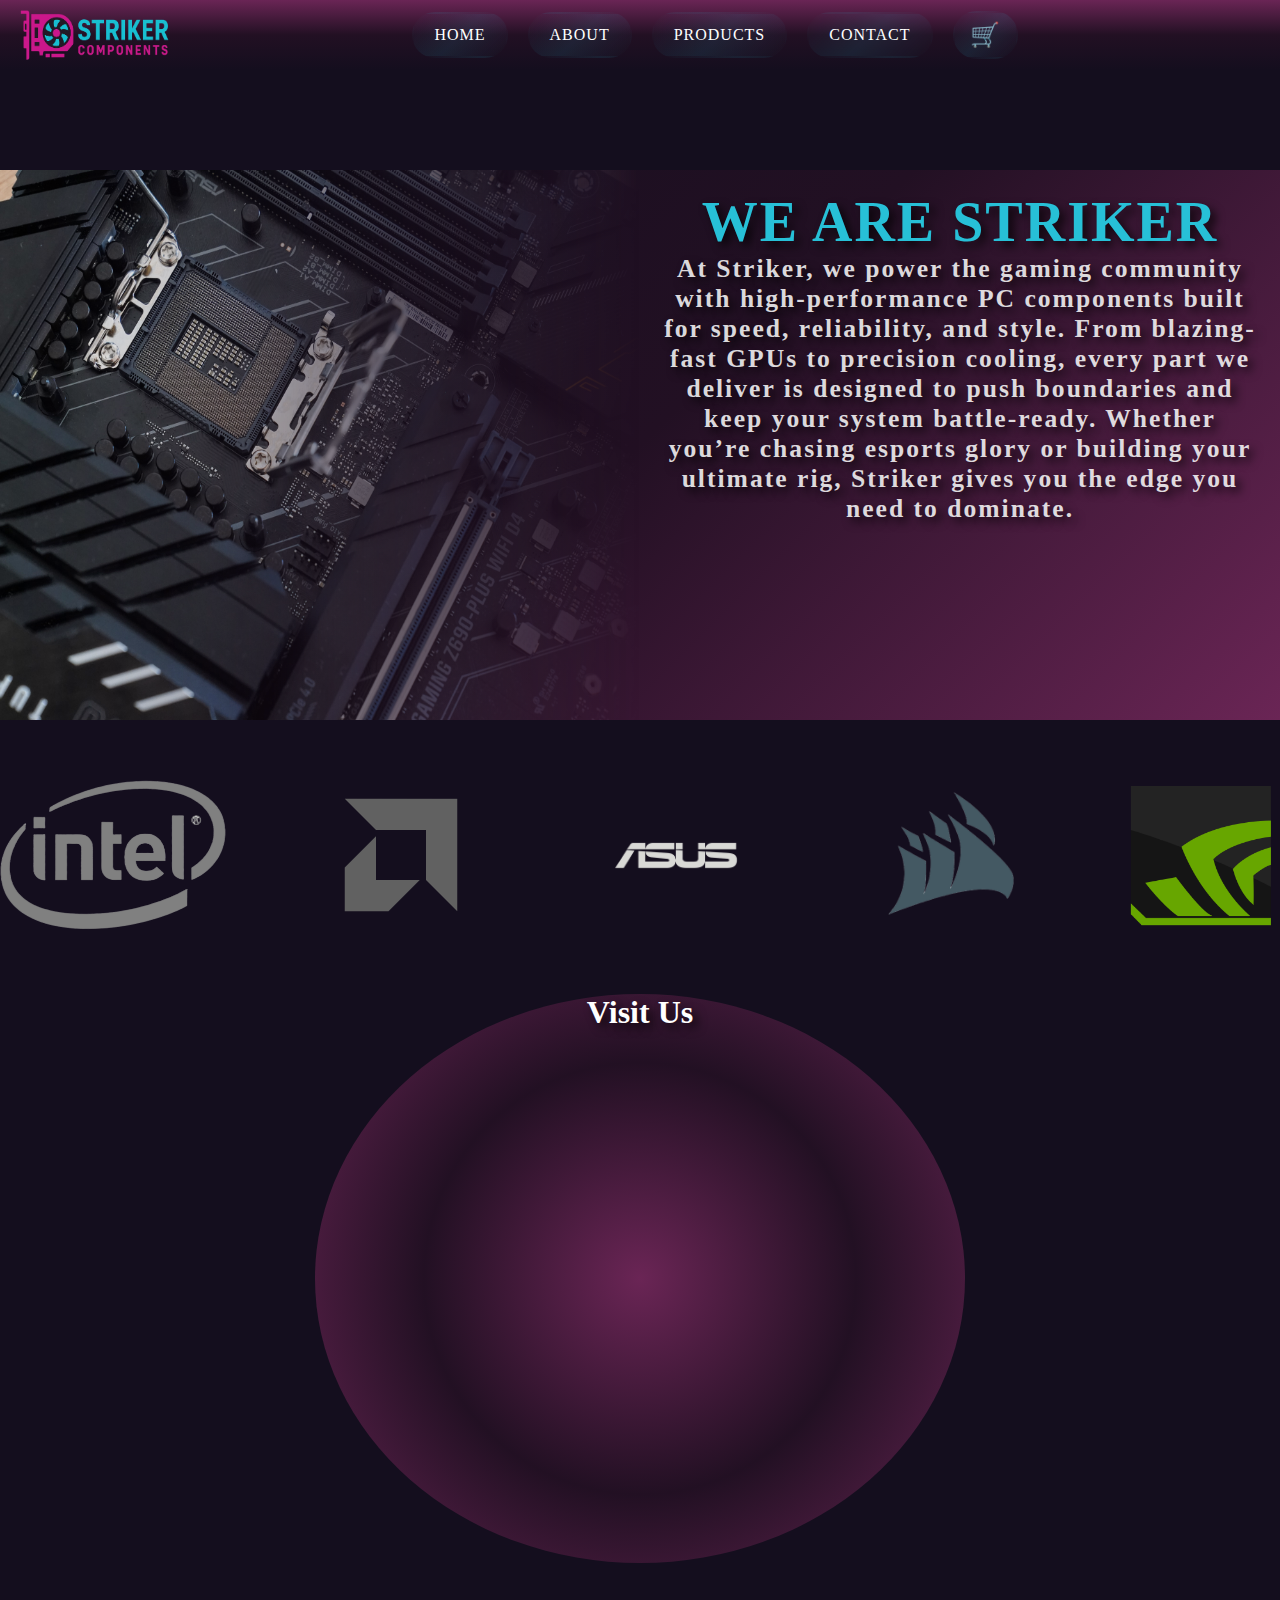
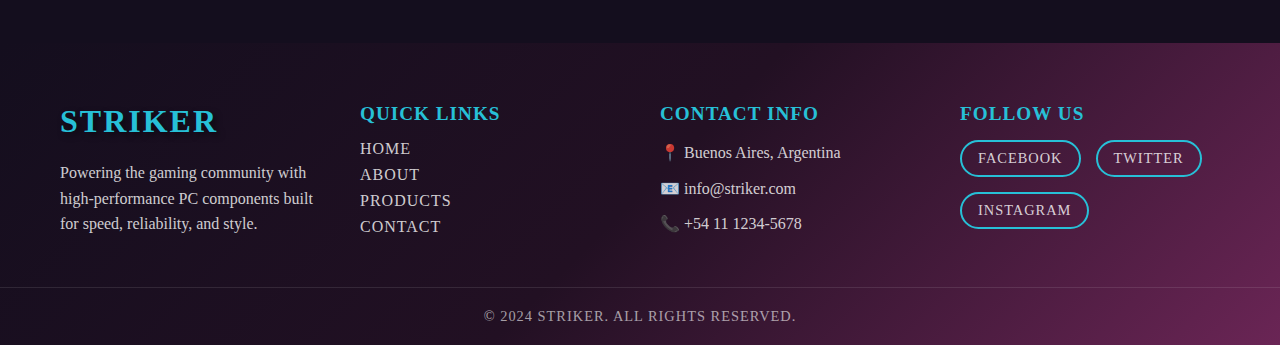
<file: index.html>
<!DOCTYPE html>
<html lang="en">
<head>


    <meta charset="UTF-8">
    <meta name="viewport" content="width=device-width, initial-scale=1.0">
    <title>Home</title>
    <link rel="stylesheet" href="Styles/Home/homestyles.css">
    <link rel="stylesheet" href="Styles/sharedstyle.css">


</head>


<body>
        <nav>
            <img src="src/Images/StrikerLogo.png" alt="logo" class="logo" onclick="window.location.href='index.html'">
            <button class="hamburger" id="hamburger">
                <span></span>
                <span></span>
                <span></span>
            </button>
            <ul class="nav-links" id="nav-links">
                <li class="nav-link"><a href="index.html">Home</a></li>
                <li class="nav-link"><a href="about.html">About</a></li>
                <li class="nav-link"><a href="products.html">Products</a></li>
                <li class="nav-link"><a href="contact.html">Contact</a></li>
                <li class="nav-link cart-link">
                    <a href="cartcheckout.html" id="cart-icon">
                        🛒
                        <span class="cart-badge" id="cart-badge"></span>
                    </a>
                </li>
            </ul>
        </nav>
    

        <div class="home-container">
            <div class="home-container-image-wrapper">
                <img src="src/Images/Components.jpg" id="home-container-image" alt="logo" class="home-container-image">
            </div>
            <div class="home-container-text">
                <h1>We are Striker</h1>
                <p>At Striker, we power the gaming community with high-performance PC components built for speed, reliability, and style. From blazing-fast GPUs to precision cooling, every part we deliver is designed to push boundaries and keep your system battle-ready. Whether you’re chasing esports glory or building your ultimate rig, Striker gives you the edge you need to dominate.</p>
            </div>
            
        </div>


        <div class="brands">
            <div class="brands-scroller">
              <!-- set A -->
              <img src="src/Images/Brands/Intel.png" alt="Intel" class="brand">
              <img src="src/Images/Brands/AMD.png" alt="AMD" class="brand">
              <img src="src/Images/Brands/Asus.png" alt="Asus" class="brand">
              <img src="src/Images/Brands/Corsair.png" alt="Corsair" class="brand">
              <img src="src/Images/Brands/NVIDIA.png" alt="NVIDIA" class="brand">
              <!-- set B (exact duplicate, order and spacing must match) -->
              <img src="src/Images/Brands/Intel.png" alt="Intel" class="brand" aria-hidden="true">
              <img src="src/Images/Brands/AMD.png" alt="AMD" class="brand" aria-hidden="true">
              <img src="src/Images/Brands/Asus.png" alt="Asus" class="brand" aria-hidden="true">
              <img src="src/Images/Brands/Corsair.png" alt="Corsair" class="brand" aria-hidden="true">
              <img src="src/Images/Brands/NVIDIA.png" alt="NVIDIA" class="brand" aria-hidden="true">
            </div>
          </div>

        <div class="findus-container">
            <div class="findus-container-content">

                <h2>Visit Us</h2>
                <iframe src="https://www.google.com/maps/embed?pb=!1m18!1m12!1m3!1d52594.136146203215!2d-58.5953008513672!3d-34.5248453!2m3!1f0!2f0!3f0!3m2!1i1024!2i768!4f13.1!3m3!1m2!1s0x95bcb1b387a74b69%3A0xc1afb3ab3cfbeacd!2sSTRYKER%20Argentina!5e0!3m2!1sen!2sar!4v1759538487637!5m2!1sen!2sar" width="600" height="450" style="border:0;" allowfullscreen="" loading="lazy" referrerpolicy="no-referrer-when-downgrade"></iframe>
            </div>
        </div>

        <script src="JS/Home/home.js"></script>
        <script src="JS/Navbar.js"></script>
        <script type="module">
            import { initCart } from './JS/cart.js';
            initCart();
        </script>

        <footer>
            <div class="footer-content">
                <div class="footer-section">
                    <h3>Striker</h3>
                    <p>Powering the gaming community with high-performance PC components built for speed, reliability, and style.</p>
                </div>
                <div class="footer-section">
                    <h4>Quick Links</h4>
                    <ul>
                        <li><a href="index.html">Home</a></li>
                        <li><a href="about.html">About</a></li>
                        <li><a href="products.html">Products</a></li>
                        <li><a href="contact.html">Contact</a></li>
                    </ul>
                </div>
                <div class="footer-section">
                    <h4>Contact Info</h4>
                    <p>📍 Buenos Aires, Argentina</p>
                    <p>📧 info@striker.com</p>
                    <p>📞 +54 11 1234-5678</p>
                </div>
                <div class="footer-section">
                    <h4>Follow Us</h4>
                    <div class="social-links">
                        <a href="#" class="social-link">Facebook</a>
                        <a href="#" class="social-link">Twitter</a>
                        <a href="#" class="social-link">Instagram</a>
                    </div>
                </div>
            </div>
            <div class="footer-bottom">
                <p>&copy; 2024 Striker. All rights reserved.</p>
            </div>
        </footer>
</body>
</html>
</file>
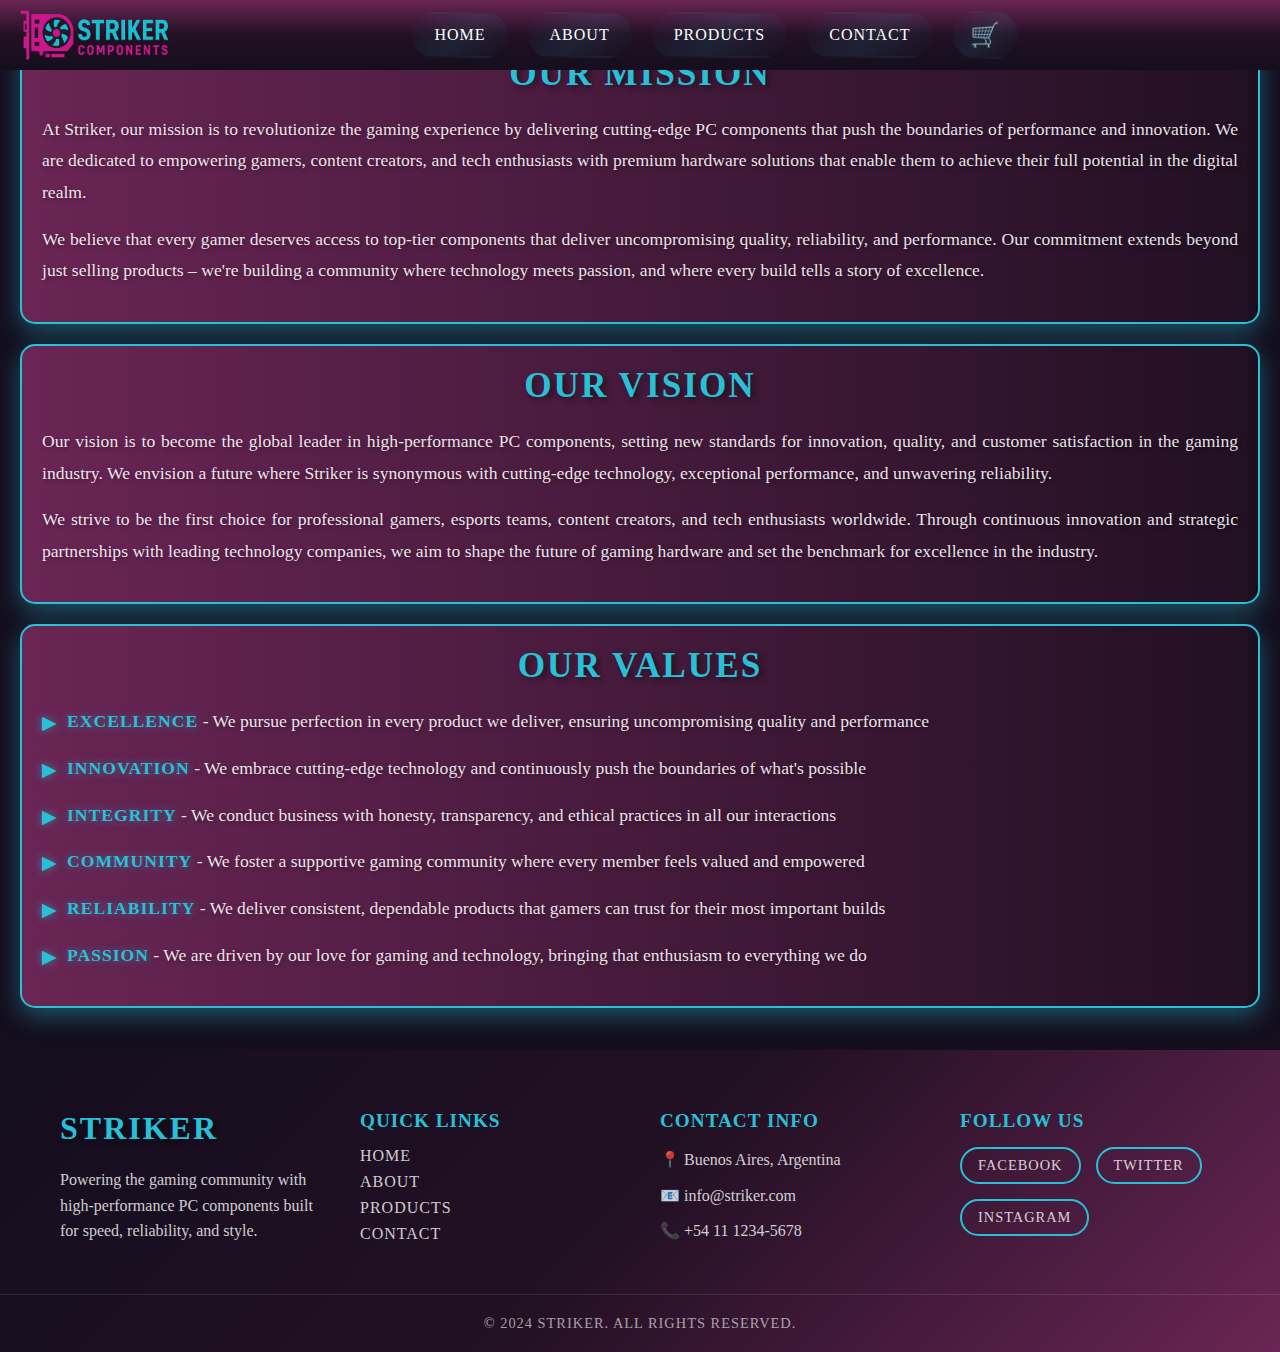
<file: about.html>
<!DOCTYPE html>
<html lang="en">
<head>


    <meta charset="UTF-8">
    <meta name="viewport" content="width=device-width, initial-scale=1.0">
    <title>About</title>
    <link rel="stylesheet" href="Styles/sharedstyle.css">   
    <link rel="stylesheet" href="Styles/About/aboutstyle.css">


</head>


<body>

        <nav>
            <img src="src/Images/StrikerLogo.png" alt="logo" class="logo" onclick="window.location.href='index.html'">
            <button class="hamburger" id="hamburger">
                <span></span>
                <span></span>
                <span></span>
            </button>
            <ul class="nav-links" id="nav-links">
                <li class="nav-link"><a href="index.html">Home</a></li>
                <li class="nav-link"><a href="about.html">About</a></li>
                <li class="nav-link"><a href="products.html">Products</a></li>
                <li class="nav-link"><a href="contact.html">Contact</a></li>
                <li class="nav-link cart-link">
                    <a href="cartcheckout.html" id="cart-icon">
                        🛒
                        <span class="cart-badge" id="cart-badge"></span>
                    </a>
                </li>
            </ul>
        </nav>
    


    <div class="about-container">
        <div class="about-container-content">

            <div class="about-container-content-mission">
                <h2>Our Mission</h2>
                <p>At Striker, our mission is to revolutionize the gaming experience by delivering cutting-edge PC components that push the boundaries of performance and innovation. We are dedicated to empowering gamers, content creators, and tech enthusiasts with premium hardware solutions that enable them to achieve their full potential in the digital realm.</p>
                <p>We believe that every gamer deserves access to top-tier components that deliver uncompromising quality, reliability, and performance. Our commitment extends beyond just selling products – we're building a community where technology meets passion, and where every build tells a story of excellence.</p>
            </div>

            <div class="about-container-content-vision">
                <h2>Our Vision</h2>
                <p>Our vision is to become the global leader in high-performance PC components, setting new standards for innovation, quality, and customer satisfaction in the gaming industry. We envision a future where Striker is synonymous with cutting-edge technology, exceptional performance, and unwavering reliability.</p>
                <p>We strive to be the first choice for professional gamers, esports teams, content creators, and tech enthusiasts worldwide. Through continuous innovation and strategic partnerships with leading technology companies, we aim to shape the future of gaming hardware and set the benchmark for excellence in the industry.</p>
            </div>

            <div class="about-container-content-values">
                <h2>Our Values</h2>
                <ul class="values-list">
                    <li><span class="value-highlight">Excellence</span> - We pursue perfection in every product we deliver, ensuring uncompromising quality and performance</li>
                    <li><span class="value-highlight">Innovation</span> - We embrace cutting-edge technology and continuously push the boundaries of what's possible</li>
                    <li><span class="value-highlight">Integrity</span> - We conduct business with honesty, transparency, and ethical practices in all our interactions</li>
                    <li><span class="value-highlight">Community</span> - We foster a supportive gaming community where every member feels valued and empowered</li>
                    <li><span class="value-highlight">Reliability</span> - We deliver consistent, dependable products that gamers can trust for their most important builds</li>
                    <li><span class="value-highlight">Passion</span> - We are driven by our love for gaming and technology, bringing that enthusiasm to everything we do</li>
                </ul>
            </div>
            
        </div>
    </div>











        <footer>
            <div class="footer-content">
                <div class="footer-section">
                    <h3>Striker</h3>
                    <p>Powering the gaming community with high-performance PC components built for speed, reliability, and style.</p>
                </div>
                <div class="footer-section">
                    <h4>Quick Links</h4>
                    <ul>
                        <li><a href="index.html">Home</a></li>
                        <li><a href="about.html">About</a></li>
                        <li><a href="products.html">Products</a></li>
                        <li><a href="contact.html">Contact</a></li>
                    </ul>
                </div>
                <div class="footer-section">
                    <h4>Contact Info</h4>
                    <p>📍 Buenos Aires, Argentina</p>
                    <p>📧 info@striker.com</p>
                    <p>📞 +54 11 1234-5678</p>
                </div>
                <div class="footer-section">
                    <h4>Follow Us</h4>
                    <div class="social-links">
                        <a href="#" class="social-link">Facebook</a>
                        <a href="#" class="social-link">Twitter</a>
                        <a href="#" class="social-link">Instagram</a>
                    </div>
                </div>
            </div>
            <div class="footer-bottom">
                <p>&copy; 2024 Striker. All rights reserved.</p>
            </div>
        </footer>

        <script src="JS/Home/home.js"></script>
        <script src="JS/Navbar.js"></script>
        <script type="module">
            import { initCart } from './JS/cart.js';
            initCart();
        </script>
</body>
</html>
</file>
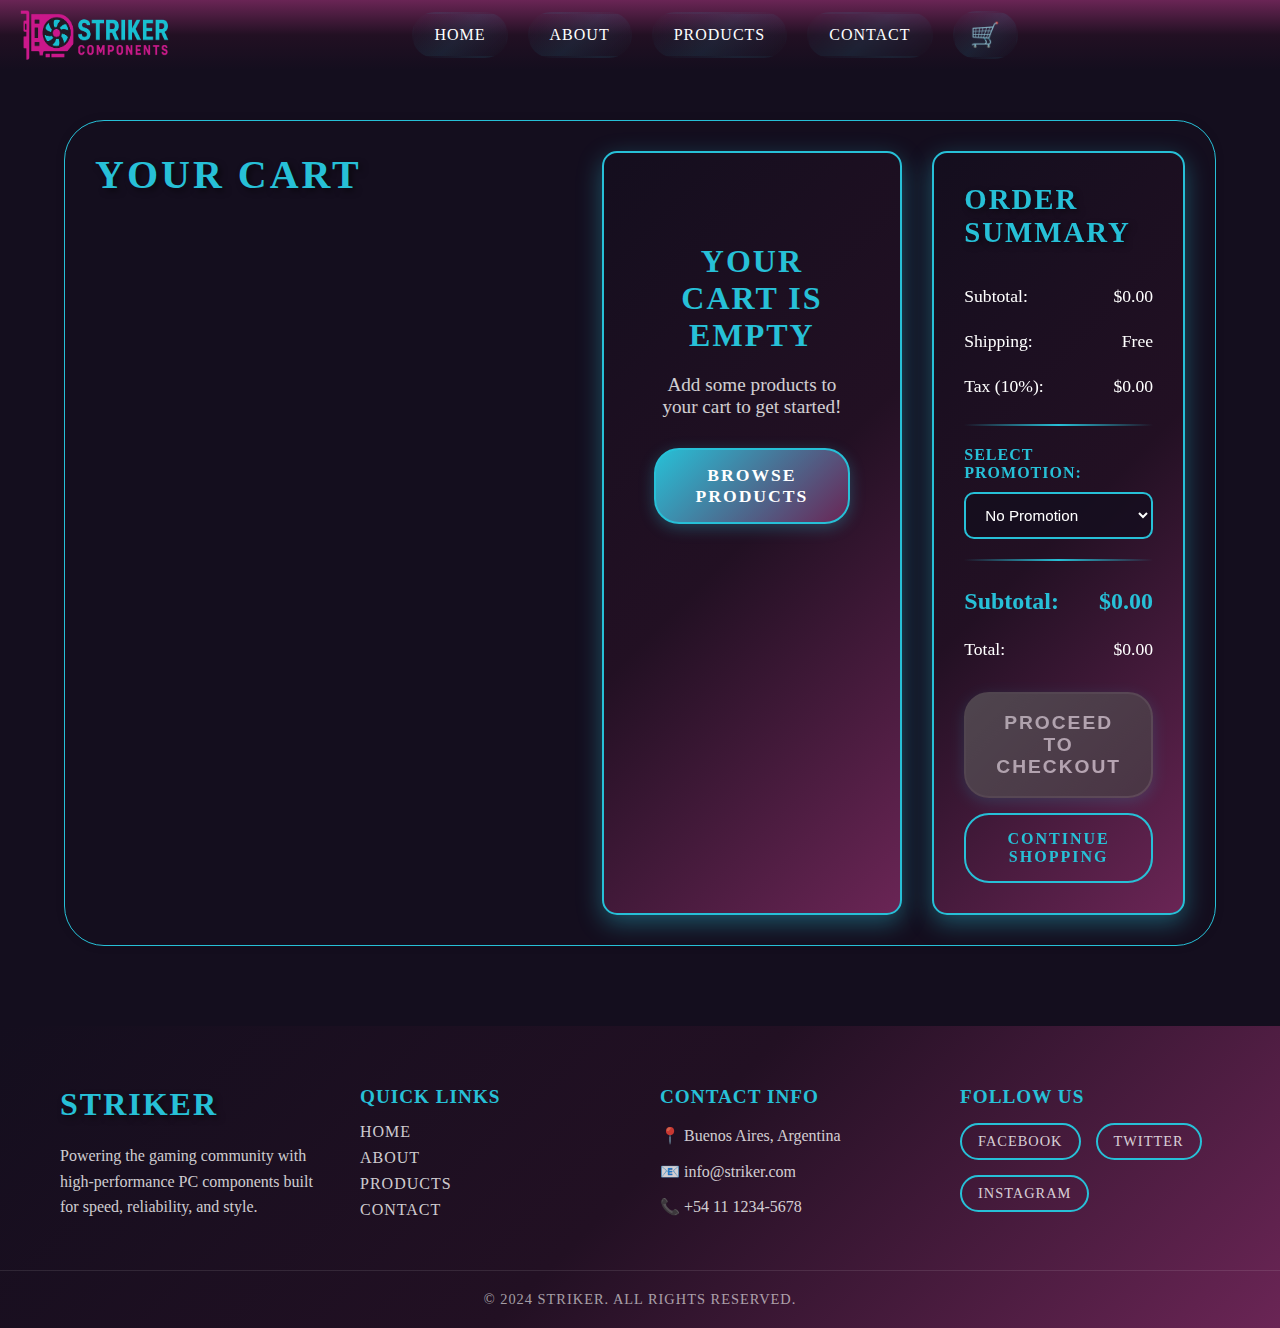
<file: cartcheckout.html>
<!DOCTYPE html>
<html lang="en">
<head>
    <meta charset="UTF-8">
    <meta name="viewport" content="width=device-width, initial-scale=1.0">
    <title>Cart & Checkout - Striker</title>
    <link rel="stylesheet" href="Styles/sharedstyle.css">
    <link rel="stylesheet" href="Styles/Cart/cartstyle.css">
</head>
<body>
    <nav>
        <img src="src/Images/StrikerLogo.png" alt="logo" class="logo" onclick="window.location.href='index.html'">
        <button class="hamburger" id="hamburger">
            <span></span>
            <span></span>
            <span></span>
        </button>
        <ul class="nav-links" id="nav-links">
            <li class="nav-link"><a href="index.html">Home</a></li>
            <li class="nav-link"><a href="about.html">About</a></li>
            <li class="nav-link"><a href="products.html">Products</a></li>
            <li class="nav-link"><a href="contact.html">Contact</a></li>
            <li class="nav-link cart-link">
                <a href="cartcheckout.html" id="cart-icon">
                    🛒
                    <span class="cart-badge" id="cart-badge"></span>
                </a>
            </li>
        </ul>
    </nav>

    <div class="cart-container">
        <div class="cart-container-content">
            <h1>Your Cart</h1>
            
            <!-- Cart Items Display -->
            <div class="cart-items-section">
                <div id="cart-items-container">
                    <!-- Cart items will be dynamically inserted here -->
                    <div class="empty-cart-message">
                        <h2>Your cart is empty</h2>
                        <p>Add some products to your cart to get started!</p>
                        <a href="products.html" class="shop-button">Browse Products</a>
                    </div>
                </div>
            </div>

            <!-- Cart Summary -->
            <div class="cart-summary-section">
                <div class="cart-summary-card">
                    <h2>Order Summary</h2>
                    
                    <div class="summary-row">
                        <span>Subtotal:</span>
                        <span id="cart-subtotal">$0.00</span>
                    </div>
                    
                    <div class="summary-row">
                        <span>Shipping:</span>
                        <span id="cart-shipping">Free</span>
                    </div>
                    
                    <div class="summary-row">
                        <span>Tax (10%):</span>
                        <span id="cart-tax">$0.00</span>
                    </div>
                    
                    <div class="summary-divider"></div>
                    
                    <!-- Promo Section -->
                    <div class="promo-section">
                        <label for="promo-select" class="promo-label">Select Promotion:</label>
                        <select id="promo-select" class="promo-select">
                            <option value="none">No Promotion</option>
                            <option value="50off">50% off Second Item (Buy 2)</option>
                            <option value="3x2">3x2 (Buy 3 Pay for 2)</option>
                            <option value="10percent">15% off over $1,000</option>
                        </select>
                    </div>
                    
                    <div class="summary-row" id="discount-row" style="display: none;">
                        <span>Discount Applied:</span>
                        <span id="cart-discount">-$0.00</span>
                    </div>
                    
                    <div class="summary-row" id="savings-row" style="display: none;">
                        <span>You Save:</span>
                        <span id="cart-savings">$0.00</span>
                    </div>
                    
                    <div class="summary-divider"></div>
                    
                    <div class="summary-row total-row">
                        <span>Subtotal:</span>
                        <span id="cart-subtotal-final">$0.00</span>
                    </div>
                    
                    <div class="summary-row" id="final-total-row" style="display: none;">
                        <span>Final Total (with promo):</span>
                        <span id="cart-total-final" class="final-total-amount">$0.00</span>
                    </div>
                    
                    <div class="summary-row">
                        <span>Total:</span>
                        <span id="cart-total">$0.00</span>
                    </div>

                    <button class="checkout-button" id="checkout-button" disabled>
                        Proceed to Checkout
                    </button>

                    <a href="products.html" class="continue-shopping-button">
                        Continue Shopping
                    </a>
                </div>
            </div>
        </div>
    </div>

    <footer>
        <div class="footer-content">
            <div class="footer-section">
                <h3>Striker</h3>
                <p>Powering the gaming community with high-performance PC components built for speed, reliability, and style.</p>
            </div>
            <div class="footer-section">
                <h4>Quick Links</h4>
                <ul>
                    <li><a href="index.html">Home</a></li>
                    <li><a href="about.html">About</a></li>
                    <li><a href="products.html">Products</a></li>
                    <li><a href="contact.html">Contact</a></li>
                </ul>
            </div>
            <div class="footer-section">
                <h4>Contact Info</h4>
                <p>📍 Buenos Aires, Argentina</p>
                <p>📧 info@striker.com</p>
                <p>📞 +54 11 1234-5678</p>
            </div>
            <div class="footer-section">
                <h4>Follow Us</h4>
                <div class="social-links">
                    <a href="#" class="social-link">Facebook</a>
                    <a href="#" class="social-link">Twitter</a>
                    <a href="#" class="social-link">Instagram</a>
                </div>
            </div>
        </div>
        <div class="footer-bottom">
            <p>&copy; 2024 Striker. All rights reserved.</p>
        </div>
    </footer>

    <script src="JS/Navbar.js"></script>
    <script type="module">
        import { initCart } from './JS/cart.js';
        initCart(); // Initialize cart to load from localStorage
        
        // Import and run display cart after initialization
        import('./JS/Cart/displayCart.js').then(module => {
            module.displayCartItems();
        });
    </script>
</body>
</html>
</file>
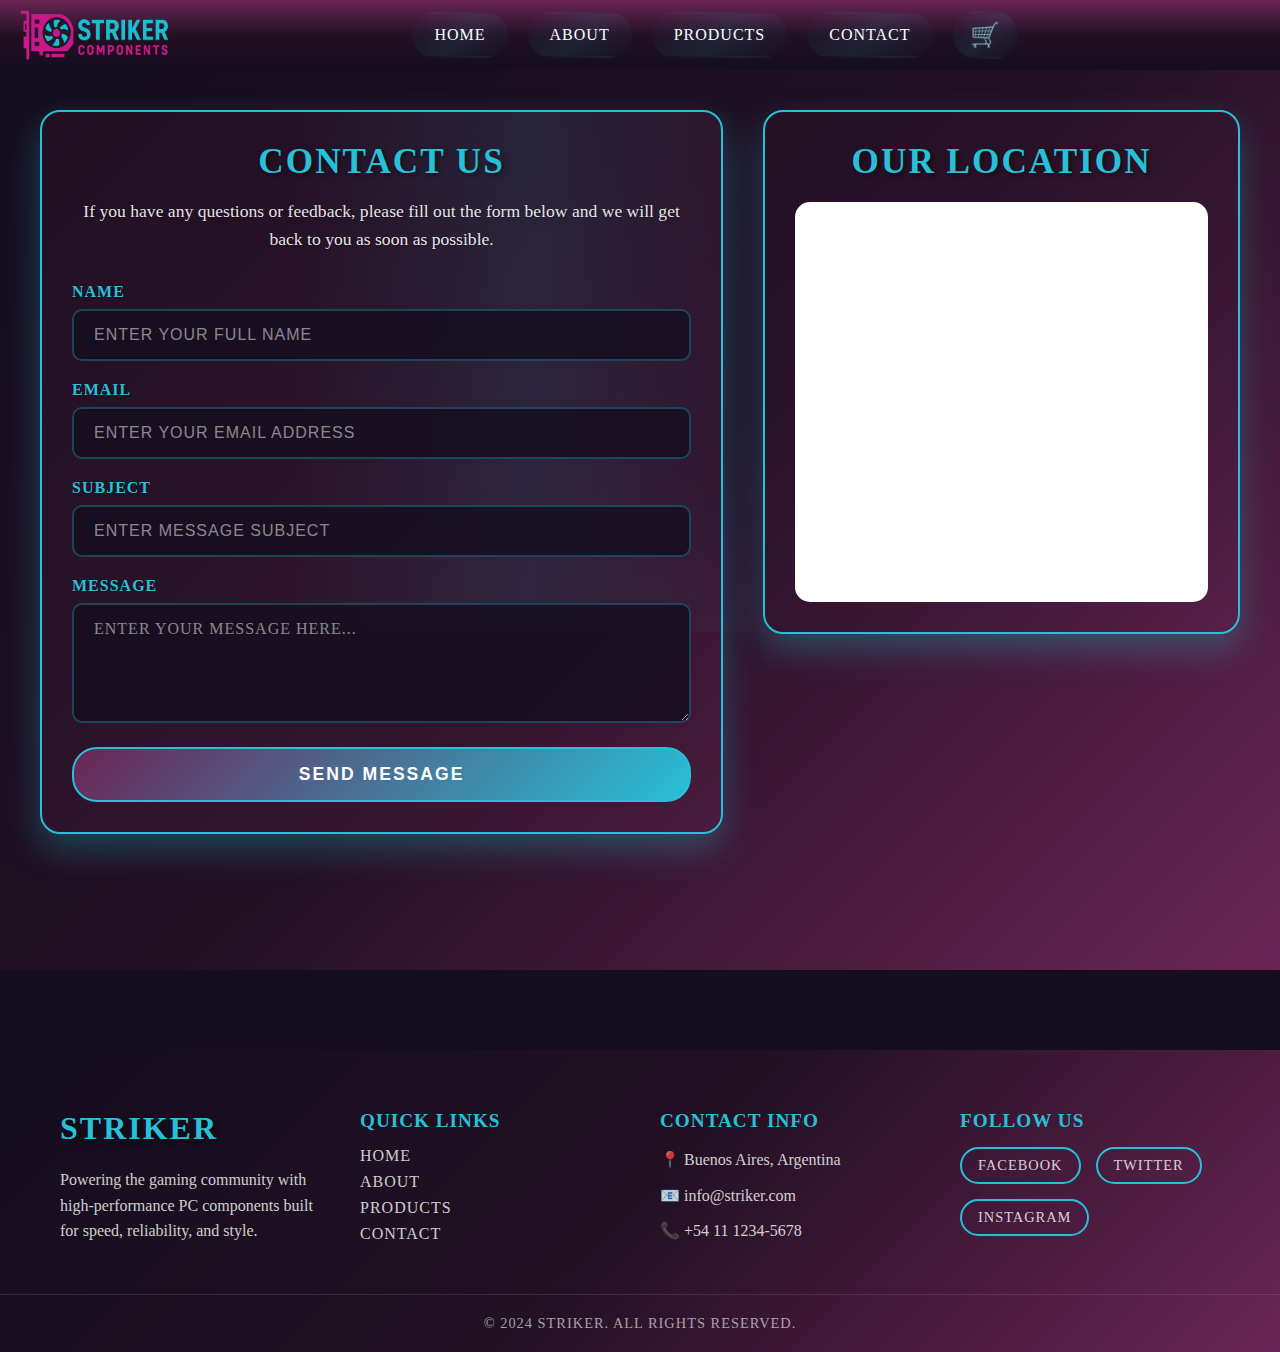
<file: contact.html>
<!DOCTYPE html>
<html lang="en">
<head>


    <meta charset="UTF-8">
    <meta name="viewport" content="width=device-width, initial-scale=1.0">
    <title>Contact</title>
    <link rel="stylesheet" href="Styles/sharedstyle.css">
    <link rel="stylesheet" href="Styles/Contact/contactstyle.css">


</head>


<body>
        <nav>
            <img src="src/Images/StrikerLogo.png" alt="logo" class="logo" onclick="window.location.href='index.html'">
            <button class="hamburger" id="hamburger">
                <span></span>
                <span></span>
                <span></span>
            </button>
            <ul class="nav-links" id="nav-links">
                <li class="nav-link"><a href="index.html">Home</a></li>
                <li class="nav-link"><a href="about.html">About</a></li>
                <li class="nav-link"><a href="products.html">Products</a></li>
                <li class="nav-link"><a href="contact.html">Contact</a></li>
                <li class="nav-link cart-link">
                    <a href="cartcheckout.html" id="cart-icon">
                        🛒
                        <span class="cart-badge" id="cart-badge"></span>
                    </a>
                </li>
            </ul>
        </nav>



    <div class="contact-container">
        <div class="contact-container-content">
            <div class="contact-container-content-form">
                <h2>Contact Us</h2>
                <p>If you have any questions or feedback, please fill out the form below and we will get back to you as soon as possible.</p>
                
                <form id="contact-form">
                    <label for="name">Name</label>
                    <input type="text" id="name" name="name" placeholder="Enter your full name" required>
                    
                    <label for="email">Email</label>
                    <input type="email" id="email" name="email" placeholder="Enter your email address" required>
                    
                    <label for="subject">Subject</label>
                    <input type="text" id="subject" name="subject" placeholder="Enter message subject" required>
                    
                    <label for="message">Message</label>
                    <textarea id="message" name="message" placeholder="Enter your message here..." required></textarea>
                    
                    <button type="submit">Send Message</button>
                </form>
            </div>
            <div class="contact-container-content-map">
                <h2>Our Location</h2>
                <iframe src="https://www.google.com/maps/embed?pb=!1m18!1m12!1m3!1d52594.136146203215!2d-58.5953008513672!3d-34.5248453!2m3!1f0!2f0!3f0!3m2!1i1024!2i768!4f13.1!3m3!1m2!1s0x95bcb1b387a74b69%3A0xc1afb3ab3cfbeacd!2sSTRYKER%20Argentina!5e0!3m2!1sen!2sar!4v1759538487637!5m2!1sen!2sar" width="600" height="450" style="border:0;" allowfullscreen="" loading="lazy" referrerpolicy="no-referrer-when-downgrade"></iframe>
            </div>
        </div>
    </div>
    
        <footer>
            <div class="footer-content">
                <div class="footer-section">
                    <h3>Striker</h3>
                    <p>Powering the gaming community with high-performance PC components built for speed, reliability, and style.</p>
                </div>
                <div class="footer-section">
                    <h4>Quick Links</h4>
                    <ul>
                        <li><a href="index.html">Home</a></li>
                        <li><a href="about.html">About</a></li>
                        <li><a href="products.html">Products</a></li>
                        <li><a href="contact.html">Contact</a></li>
                    </ul>
                </div>
                <div class="footer-section">
                    <h4>Contact Info</h4>
                    <p>📍 Buenos Aires, Argentina</p>
                    <p>📧 info@striker.com</p>
                    <p>📞 +54 11 1234-5678</p>
                </div>
                <div class="footer-section">
                    <h4>Follow Us</h4>
                    <div class="social-links">
                        <a href="#" class="social-link">Facebook</a>
                        <a href="#" class="social-link">Twitter</a>
                        <a href="#" class="social-link">Instagram</a>
                    </div>
                </div>
            </div>
            <div class="footer-bottom">
                <p>&copy; 2024 Striker. All rights reserved.</p>
            </div>
        </footer>

        <script src="JS/Home/home.js"></script>
        <script src="JS/Navbar.js"></script>
        <script src="JS/Contact/contactform.js"></script>
        <script type="module">
            import { initCart } from './JS/cart.js';
            initCart();
        </script>
</body>
</html>
</file>
<file: Styles/Home/homestyles.css>
/* Home first Region */
.home-container {
  display: flex;
  flex-direction: row;
  justify-content: space-between;
  height: 550px;
  width: 100%;
  margin-top: 100px;
  background: linear-gradient(135deg, #140E1E 0%, #221023 50%, #6a2555 100%);
  transition: all 0.3s ease;
}

.home-container-image-wrapper {
  width: 50%;
  height: 100%;
  position: relative;
  overflow: hidden;
  mask: linear-gradient(to right, rgb(0, 0, 0) 0%, rgba(0, 0, 0, 0.8) 30%, rgba(0, 0, 0, 0.4) 60%, transparent 100%);
  -webkit-mask: linear-gradient(to right, rgb(0, 0, 0) 0%, rgba(0, 0, 0, 0.8) 30%, rgba(0, 0, 0, 0.4) 60%, transparent 100%);
}

.home-container img {
  width: 100%;
  height: 100%;
  transition: opacity 1s ease-in-out;
  -o-object-fit: fill;
     object-fit: fill;
}

.home-container-text {
  width: 50%;
  height: 100%;
  padding: 20px;
  text-align: center;
}

.home-container-text h1 {
  font-size: 56px;
  font-weight: bold;
  color: #27c0d7;
  text-transform: uppercase;
  letter-spacing: 2px;
  text-shadow: 5px 5px 10px rgba(0, 0, 0, 0.75);
}

.home-container-text p {
  font-weight: bold;
  color: rgba(255, 255, 255, 0.848);
  text-transform: none;
  letter-spacing: 2px;
  font-size: clamp(18px, 2vw, 40px);
  justify-content: center;
  align-items: center;
  flex-direction: column;
  text-align: center;
  text-shadow: 5px 5px 10px rgba(0, 0, 0, 0.75);
}

@media (max-width: 768px) {
  .home-container {
    flex-direction: column;
    height: 100%;
  }
  .home-container img {
    width: 100%;
    height: 100%;
  }
  .home-container-text {
    width: 100%;
  }
}
.brands {
  width: 100%;
  overflow: hidden;
  background: rgba(17, 17, 17, 0);
  padding: 10px 0;
  margin: 50px 0px 0px 0px;
}

.brands-scroller {
  --gap: 100px;
  --h: 150px;
  --duration: 280s;
  display: inline-flex;
  align-items: center;
  gap: var(--gap);
  height: var(--h);
  width: -moz-max-content;
  width: max-content;
  will-change: transform;
  animation: marquee-right var(--duration) linear infinite;
}

.brand {
  display: block;
  height: var(--h);
  flex: 0 0 auto;
  -o-object-fit: contain;
     object-fit: contain;
}

@keyframes marquee-right {
  from {
    transform: translateX(0%);
  }
  to {
    transform: translateX(-100%);
  }
}
@media (prefers-reduced-motion: reduce) {
  .brands-scroller {
    animation: none;
  }
}
/* Brands Region End */
.findus-container {
  display: flex;
  flex-direction: column;
  align-items: center;
  margin-top: 50px;
}

.findus-container-content {
  background: radial-gradient(circle, #6a2555 0%, #221023 50%, #6a2555 100%);
  display: flex;
  width: 650px;
  flex-direction: column;
  justify-content: space-between;
  align-items: center;
  border-radius: 100%;
  padding: 0px 2rem 2rem 2rem;
}

.findus-container-content h2 {
  font-size: 2rem;
  font-weight: bold;
  color: white;
  text-shadow: 5px 5px 10px rgba(0, 0, 0, 0.75);
}

.findus-container-content iframe {
  width: 100%;
  height: 500px;
  border-radius: 80%;
}/*# sourceMappingURL=homestyles.css.map */
</file>
<file: Styles/sharedstyle.css>
* {
  margin: 0;
  padding: 0;
  box-sizing: border-box;
}

body {
  background-color: #140E1E;
}

nav {
  position: sticky;
  top: 0;
  z-index: 100;
  display: flex;
  justify-content: space-between;
  align-items: center;
  padding: 10px 20px;
  background: linear-gradient(360deg, #140E1E 0%, #221023 50%, #6a2555 100%);
  min-height: 70px;
}

.logo {
  width: 150px;
  height: 50px;
  cursor: pointer;
  transition: transform 0.3s ease;
}

.logo:hover {
  transform: scale(1.05);
}

/* Hamburger Menu Button */
.hamburger {
  display: none;
  flex-direction: column;
  cursor: pointer;
  padding: 5px;
  background: transparent;
  border: none;
  gap: 4px;
}

.hamburger span {
  width: 25px;
  height: 3px;
  background: #27c0d7;
  border-radius: 2px;
  transition: all 0.3s ease;
  transform-origin: center;
}

.hamburger.active span:nth-child(1) {
  transform: rotate(45deg) translate(6px, 6px);
}

.hamburger.active span:nth-child(2) {
  opacity: 0;
}

.hamburger.active span:nth-child(3) {
  transform: rotate(-45deg) translate(6px, -6px);
}

.nav-links {
  justify-content: center;
  display: flex;
  list-style: none;
  align-items: center;
  gap: 20px;
  margin: 0;
  padding: 0;
  flex: 1;
  justify-content: center;
}

.nav-links li {
  display: flex;
  align-items: center;
}

.nav-links a {
  color: white;
  text-decoration: none;
  padding: 12px 20px;
  border-radius: 25px;
  background: linear-gradient(135deg, transparent 0%, rgba(39, 192, 215, 0.1) 50%, transparent 100%);
  border: 2px solid transparent;
  transition: all 0.3s ease;
  text-transform: uppercase;
  letter-spacing: 1px;
  font-weight: 500;
  position: relative;
  overflow: hidden;
}

.nav-links li.cart-link > a {
  overflow: hidden;
  border-radius: 25px;
}

.nav-links a::before {
  content: "";
  position: absolute;
  top: 0;
  left: -100%;
  width: 100%;
  height: 100%;
  background: linear-gradient(90deg, transparent, rgba(39, 192, 215, 0.2), transparent);
  transition: left 0.5s ease;
  border-radius: 25px;
  overflow: hidden;
}

.nav-links a:hover {
  color: #27c0d7;
  background: linear-gradient(135deg, rgba(106, 37, 85, 0.8) 0%, rgba(39, 192, 215, 0.2) 50%, rgba(106, 37, 85, 0.8) 100%);
  border: 2px solid #27c0d7;
  transform: translateY(-2px);
  box-shadow: 0 5px 15px rgba(39, 192, 215, 0.3);
}

.nav-links a:hover::before {
  left: 100%;
}

.nav-links a:active {
  transform: translateY(0);
  box-shadow: 0 2px 8px rgba(39, 192, 215, 0.2);
}

/* Cart Icon Styling */
.cart-link {
  position: relative;
}

.cart-link a {
  font-size: 1.5rem;
  padding: 8px 15px;
  position: relative;
}

.cart-badge {
  position: absolute;
  top: -8px;
  right: -8px;
  background: linear-gradient(135deg, #ef4444 0%, #dc2626 100%);
  color: white;
  border: 3px solid #140E1E;
  border-radius: 50%;
  min-width: 20px;
  height: 20px;
  display: none;
  align-items: center;
  justify-content: center;
  font-size: 0.7rem;
  font-weight: bold;
  box-shadow: 0 2px 8px rgba(239, 68, 68, 0.5);
  animation: pulse 2s infinite;
  z-index: 1001;
  padding: 0 4px;
}

@keyframes pulse {
  0%, 100% {
    box-shadow: 0 2px 8px rgba(239, 68, 68, 0.5);
  }
  50% {
    box-shadow: 0 2px 15px rgba(239, 68, 68, 0.8);
  }
}

/* Tablet and smaller responsive styles */
@media (max-width: 1024px) {
  .nav-links {
    gap: 15px;
  }
  .nav-links a {
    padding: 10px 15px;
    font-size: 0.9rem;
  }
}
/* Mobile Responsive Styles */
@media (max-width: 768px) {
  .hamburger {
    display: flex;
  }
  .nav-links {
    position: fixed;
    top: 70px;
    left: -100%;
    width: 100%;
    height: calc(100vh - 70px);
    background: linear-gradient(135deg, #140E1E 0%, #221023 50%, #6a2555 100%);
    flex-direction: column;
    justify-content: flex-start;
    align-items: center;
    padding-top: 50px;
    transition: left 0.3s ease;
    gap: 30px;
    box-shadow: 0 5px 15px rgba(0, 0, 0, 0.3);
    flex: none;
  }
  .nav-links.active {
    left: 0;
  }
  .nav-links li {
    width: 80%;
    text-align: center;
  }
  .nav-links a {
    width: 100%;
    padding: 15px 20px;
    font-size: 1.1rem;
    border-radius: 15px;
    text-align: center;
    display: block;
  }
  .logo {
    width: 120px;
    height: 40px;
  }
  nav {
    padding: 10px 15px;
  }
}
@media (max-width: 480px) {
  .logo {
    width: 100px;
    height: 35px;
  }
  .nav-links a {
    font-size: 1rem;
    padding: 12px 15px;
  }
  .hamburger span {
    width: 22px;
    height: 2px;
  }
}
/* Footer Region */
footer {
  background: linear-gradient(135deg, #140E1E 0%, #221023 50%, #6a2555 100%);
  color: white;
  margin-top: 80px;
  padding: 60px 0 20px 0;
}

.footer-content {
  display: grid;
  grid-template-columns: repeat(auto-fit, minmax(250px, 1fr));
  gap: 40px;
  max-width: 1200px;
  margin: 0 auto;
  padding: 0 20px;
}

.footer-section h3 {
  color: #27c0d7;
  font-size: 2rem;
  font-weight: bold;
  text-transform: uppercase;
  letter-spacing: 2px;
  margin-bottom: 20px;
  text-shadow: 3px 3px 6px rgba(0, 0, 0, 0.5);
}

.footer-section h4 {
  color: #27c0d7;
  font-size: 1.2rem;
  font-weight: bold;
  margin-bottom: 15px;
  text-transform: uppercase;
  letter-spacing: 1px;
}

.footer-section p {
  color: rgba(255, 255, 255, 0.8);
  line-height: 1.6;
  margin-bottom: 10px;
}

.footer-section ul {
  list-style: none;
  padding: 0;
}

.footer-section ul li {
  margin-bottom: 8px;
}

.footer-section ul li a {
  color: rgba(255, 255, 255, 0.8);
  text-decoration: none;
  transition: color 0.3s ease;
  text-transform: uppercase;
  letter-spacing: 1px;
  font-weight: 500;
}

.footer-section ul li a:hover {
  color: #27c0d7;
  text-shadow: 0 0 10px rgba(39, 192, 215, 0.5);
}

.social-links {
  display: flex;
  gap: 15px;
  flex-wrap: wrap;
}

.social-link {
  color: rgba(255, 255, 255, 0.8);
  text-decoration: none;
  padding: 8px 16px;
  border: 2px solid #27c0d7;
  border-radius: 25px;
  transition: all 0.3s ease;
  text-transform: uppercase;
  letter-spacing: 1px;
  font-weight: 500;
  font-size: 0.9rem;
}

.social-link:hover {
  background-color: #27c0d7;
  color: #140E1E;
  transform: translateY(-2px);
  box-shadow: 0 5px 15px rgba(39, 192, 215, 0.3);
}

.footer-bottom {
  text-align: center;
  margin-top: 40px;
  padding-top: 20px;
  border-top: 1px solid rgba(255, 255, 255, 0.1);
}

.footer-bottom p {
  color: rgba(255, 255, 255, 0.6);
  font-size: 0.9rem;
  text-transform: uppercase;
  letter-spacing: 1px;
}

@media (max-width: 768px) {
  .footer-content {
    grid-template-columns: 1fr;
    gap: 30px;
    text-align: center;
  }
  .social-links {
    justify-content: center;
  }
  footer {
    padding: 40px 0 20px 0;
  }
}
/* Footer Region End *//*# sourceMappingURL=sharedstyle.css.map */
</file>
<file: Styles/About/aboutstyle.css>
@charset "UTF-8";
.about-container {
  display: flex;
  flex-direction: column;
  align-items: center;
  justify-content: center;
  height: 100vh;
  width: 100%;
}

.about-container-content {
  display: flex;
  flex-direction: column;
  background-color: transparent;
  justify-content: space-evenly;
  gap: 20px;
  padding: 20px;
}

.about-container-content-mission {
  display: flex;
  flex-direction: column;
  background: linear-gradient(270deg, #140E1E 0%, #221023 1%, #6a2555 100%);
  border-radius: 15px;
  border: 2px solid #27c0d7;
  padding: 20px;
  transition: all 0.3s ease;
  position: relative;
  overflow: hidden;
  box-shadow: 0 8px 25px rgba(39, 192, 215, 0.4);
}

.about-container-content-mission::before {
  content: "";
  position: absolute;
  top: 0;
  left: -100%;
  width: 100%;
  height: 100%;
  background: linear-gradient(270deg, transparent, rgba(39, 192, 215, 0.2), transparent);
  transition: left 0.5s ease;
}

.about-container-content-mission:hover {
  transform: translateY(-5px);
  box-shadow: 0 12px 35px rgba(39, 192, 215, 0.6);
}

.about-container-content-mission:hover::before {
  left: 100%;
}

.about-container-content-vision {
  display: flex;
  flex-direction: column;
  background: linear-gradient(270deg, #140E1E 0%, #221023 1%, #6a2555 100%);
  border-radius: 15px;
  border: 2px solid #27c0d7;
  padding: 20px;
  transition: all 0.3s ease;
  position: relative;
  overflow: hidden;
  box-shadow: 0 8px 25px rgba(39, 192, 215, 0.4);
}

.about-container-content-vision::before {
  content: "";
  position: absolute;
  top: 0;
  left: -100%;
  width: 100%;
  height: 100%;
  background: linear-gradient(270deg, transparent, rgba(39, 192, 215, 0.2), transparent);
  transition: left 0.5s ease;
}

.about-container-content-vision:hover {
  transform: translateY(-5px);
  box-shadow: 0 12px 35px rgba(39, 192, 215, 0.6);
}

.about-container-content-vision:hover::before {
  left: 100%;
}

.about-container-content-values {
  display: flex;
  flex-direction: column;
  background: linear-gradient(270deg, #140E1E 0%, #221023 1%, #6a2555 100%);
  border-radius: 15px;
  border: 2px solid #27c0d7;
  padding: 20px;
  transition: all 0.3s ease;
  position: relative;
  overflow: hidden;
  box-shadow: 0 8px 25px rgba(39, 192, 215, 0.4);
}

.about-container-content-values::before {
  content: "";
  position: absolute;
  top: 0;
  left: -100%;
  width: 100%;
  height: 100%;
  background: linear-gradient(90deg, transparent, rgba(39, 192, 215, 0.2), transparent);
  transition: left 0.5s ease;
}

.about-container-content-values:hover {
  transform: translateY(-5px);
  box-shadow: 0 12px 35px rgba(39, 192, 215, 0.6);
}

.about-container-content-values:hover::before {
  left: 100%;
}

/* Text Styling with Color Palette */
.about-container-content-mission h2,
.about-container-content-vision h2,
.about-container-content-values h2 {
  color: #27c0d7;
  font-size: 2.2rem;
  font-weight: bold;
  text-transform: uppercase;
  letter-spacing: 2px;
  margin-bottom: 20px;
  text-shadow: 3px 3px 6px rgba(0, 0, 0, 0.5);
  text-align: center;
}

.about-container-content-mission p,
.about-container-content-vision p {
  color: rgba(255, 255, 255, 0.9);
  font-size: 1.1rem;
  line-height: 1.8;
  margin-bottom: 15px;
  text-align: justify;
  text-shadow: 2px 2px 4px rgba(0, 0, 0, 0.3);
}

/* Values List Styling */
.values-list {
  list-style: none;
  padding: 0;
  margin: 0;
}

.values-list li {
  color: rgba(255, 255, 255, 0.9);
  font-size: 1.1rem;
  line-height: 1.8;
  margin-bottom: 15px;
  padding-left: 25px;
  position: relative;
  text-shadow: 2px 2px 4px rgba(0, 0, 0, 0.3);
}

.values-list li::before {
  content: "▶";
  color: #27c0d7;
  font-size: 1.2rem;
  position: absolute;
  left: 0;
  top: 0;
  text-shadow: 0 0 10px rgba(39, 192, 215, 0.6);
}

.value-highlight {
  color: #27c0d7;
  font-weight: bold;
  text-transform: uppercase;
  letter-spacing: 1px;
  text-shadow: 0 0 8px rgba(39, 192, 215, 0.5);
}

/* Responsive Design */
@media (max-width: 768px) {
  .about-container-content-mission h2,
  .about-container-content-vision h2,
  .about-container-content-values h2 {
    font-size: 1.8rem;
  }
  .about-container-content-mission p,
  .about-container-content-vision p,
  .values-list li {
    font-size: 1rem;
  }
}/*# sourceMappingURL=aboutstyle.css.map */
</file>
<file: Styles/Cart/cartstyle.css>
/* Cart Container */
.cart-container {
  display: flex;
  flex-direction: row;
  justify-content: center;
  margin-top: 50px;
  margin-bottom: 50px;
}

.cart-container-content {
  display: flex;
  flex-direction: row;
  background-color: transparent;
  padding: 30px;
  width: 90%;
  border-style: solid;
  border-width: 1px;
  border-color: #27c0d7;
  border-radius: 40px;
  box-shadow: 0 0 10px 0 rgba(0, 0, 0, 0.1);
  gap: 30px;
}

.cart-container-content h1 {
  width: 100%;
  color: #27c0d7;
  font-size: 2.5rem;
  font-weight: bold;
  text-transform: uppercase;
  letter-spacing: 3px;
  margin-bottom: 30px;
  text-shadow: 3px 3px 6px rgba(0, 0, 0, 0.5);
}

/* Cart Items Section */
.cart-items-section {
  flex: 1;
  background: linear-gradient(135deg, #140E1E 0%, #221023 50%, #6a2555 100%);
  border-radius: 15px;
  border: 2px solid #27c0d7;
  padding: 30px;
  box-shadow: 0 8px 25px rgba(39, 192, 215, 0.4);
  min-height: 500px;
}

/* Empty Cart Message */
.empty-cart-message {
  text-align: center;
  padding: 60px 20px;
  color: white;
}

.empty-cart-message h2 {
  color: #27c0d7;
  font-size: 2rem;
  margin-bottom: 20px;
  text-transform: uppercase;
  letter-spacing: 2px;
}

.empty-cart-message p {
  font-size: 1.2rem;
  margin-bottom: 30px;
  opacity: 0.8;
}

.shop-button {
  display: inline-block;
  padding: 15px 40px;
  background: linear-gradient(135deg, #27c0d7 0%, #6a2555 100%);
  border: 2px solid #27c0d7;
  border-radius: 25px;
  color: white;
  text-decoration: none;
  font-size: 1.1rem;
  font-weight: bold;
  text-transform: uppercase;
  letter-spacing: 2px;
  transition: all 0.3s ease;
  box-shadow: 0 4px 15px rgba(39, 192, 215, 0.3);
}

.shop-button:hover {
  background: linear-gradient(135deg, #51cde0 0%, #903273 100%);
  border-color: #51cde0;
  transform: translateY(-3px);
  box-shadow: 0 6px 20px rgba(39, 192, 215, 0.5);
}

/* Cart Item */
.cart-item {
  display: flex;
  align-items: center;
  gap: 20px;
  padding: 20px;
  background: rgba(20, 14, 30, 0.6);
  border: 2px solid rgba(39, 192, 215, 0.3);
  border-radius: 15px;
  margin-bottom: 20px;
  transition: all 0.3s ease;
}

.cart-item:hover {
  border-color: #27c0d7;
  box-shadow: 0 4px 15px rgba(39, 192, 215, 0.3);
}

.cart-item-image {
  width: 120px;
  height: 120px;
  object-fit: cover;
  border-radius: 10px;
  border: 2px solid #27c0d7;
}

.cart-item-info {
  flex: 1;
  display: flex;
  flex-direction: column;
  gap: 8px;
}

.cart-item-info h3 {
  color: #27c0d7;
  font-size: 1.3rem;
  font-weight: bold;
  text-transform: uppercase;
  letter-spacing: 1px;
  margin: 0;
}

.cart-item-info p {
  color: white;
  font-size: 1rem;
  margin: 0;
  opacity: 0.9;
}

.cart-item-price {
  color: #27c0d7;
  font-size: 1.4rem;
  font-weight: bold;
  text-align: right;
}

.cart-item-controls {
  display: flex;
  align-items: center;
  gap: 15px;
}

.quantity-control {
  display: flex;
  align-items: center;
  gap: 10px;
  background: rgba(20, 14, 30, 0.8);
  border: 2px solid #27c0d7;
  border-radius: 25px;
  padding: 5px 15px;
}

.quantity-btn {
  background: transparent;
  border: none;
  color: #27c0d7;
  font-size: 1.5rem;
  font-weight: bold;
  cursor: pointer;
  padding: 0 10px;
  transition: all 0.3s ease;
}

.quantity-btn:hover {
  color: #51cde0;
  transform: scale(1.2);
}

.quantity-display {
  color: white;
  font-size: 1.2rem;
  font-weight: bold;
  min-width: 30px;
  text-align: center;
}

.remove-item-btn {
  background: linear-gradient(135deg, #ef4444 0%, #dc2626 100%);
  border: 2px solid #ef4444;
  border-radius: 10px;
  color: white;
  padding: 10px 20px;
  font-size: 0.9rem;
  font-weight: bold;
  text-transform: uppercase;
  letter-spacing: 1px;
  cursor: pointer;
  transition: all 0.3s ease;
}

.remove-item-btn:hover {
  background: linear-gradient(135deg, #dc2626 0%, #b91c1c 100%);
  transform: translateY(-2px);
  box-shadow: 0 4px 15px rgba(239, 68, 68, 0.4);
}

/* Cart Summary Section */
.cart-summary-section {
  width: 400px;
}

.cart-summary-card {
  background: linear-gradient(135deg, #140E1E 0%, #221023 50%, #6a2555 100%);
  border-radius: 15px;
  border: 2px solid #27c0d7;
  padding: 30px;
  box-shadow: 0 8px 25px rgba(39, 192, 215, 0.4);
  position: sticky;
  top: 100px;
}

.cart-summary-card h2 {
  color: #27c0d7;
  font-size: 1.8rem;
  font-weight: bold;
  text-transform: uppercase;
  letter-spacing: 2px;
  margin-bottom: 25px;
  text-shadow: 3px 3px 6px rgba(0, 0, 0, 0.5);
}

.summary-row {
  display: flex;
  justify-content: space-between;
  align-items: center;
  padding: 12px 0;
  color: white;
  font-size: 1.1rem;
}

.summary-row.total-row {
  font-size: 1.5rem;
  font-weight: bold;
  color: #27c0d7;
  margin-top: 10px;
}

.summary-divider {
  height: 2px;
  background: linear-gradient(90deg, transparent, #27c0d7, transparent);
  margin: 15px 0;
}

/* Promo Section */
.promo-section {
  margin: 20px 0;
}

.promo-label {
  display: block;
  color: #27c0d7;
  font-size: 1rem;
  font-weight: bold;
  margin-bottom: 10px;
  text-transform: uppercase;
  letter-spacing: 1px;
}

.promo-select {
  width: 100%;
  padding: 12px 15px;
  background: rgba(20, 14, 30, 0.8);
  border: 2px solid #27c0d7;
  border-radius: 10px;
  color: white;
  font-size: 0.95rem;
  cursor: pointer;
  transition: all 0.3s ease;
  outline: none;
}

.promo-select:hover {
  border-color: #51cde0;
  box-shadow: 0 0 10px rgba(39, 192, 215, 0.3);
}

.promo-select:focus {
  border-color: #51cde0;
  box-shadow: 0 0 15px rgba(39, 192, 215, 0.5);
}

.promo-select option {
  background: #140E1E;
  color: white;
  padding: 10px;
}

/* Discount row styling */
#discount-row {
  color: #4ade80 !important;
}

#cart-discount {
  color: #4ade80 !important;
  font-weight: bold;
}

#savings-row {
  color: #51cde0 !important;
}

#cart-savings {
  color: #51cde0 !important;
  font-weight: bold;
}

/* Final total with promo styling */
#final-total-row {
  margin-top: 10px;
}

.final-total-amount {
  color: #4ade80 !important;
  font-weight: bold;
  font-size: 1.3rem;
}

/* Buttons */
.checkout-button {
  width: 100%;
  padding: 18px 30px;
  margin-top: 20px;
  background: linear-gradient(135deg, #27c0d7 0%, #6a2555 100%);
  border: 2px solid #27c0d7;
  border-radius: 25px;
  color: white;
  font-size: 1.2rem;
  font-weight: bold;
  text-transform: uppercase;
  letter-spacing: 2px;
  cursor: pointer;
  transition: all 0.3s ease;
  box-shadow: 0 4px 15px rgba(39, 192, 215, 0.3);
}

.checkout-button:hover:not(:disabled) {
  background: linear-gradient(135deg, #51cde0 0%, #903273 100%);
  border-color: #51cde0;
  transform: translateY(-3px);
  box-shadow: 0 6px 20px rgba(39, 192, 215, 0.5);
}

.checkout-button:disabled {
  background: linear-gradient(135deg, #666 0%, #444 100%);
  border-color: #666;
  cursor: not-allowed;
  opacity: 0.6;
}

.continue-shopping-button {
  display: block;
  width: 100%;
  padding: 15px 30px;
  margin-top: 15px;
  background: transparent;
  border: 2px solid #27c0d7;
  border-radius: 25px;
  color: #27c0d7;
  font-size: 1rem;
  font-weight: bold;
  text-transform: uppercase;
  letter-spacing: 2px;
  cursor: pointer;
  text-decoration: none;
  text-align: center;
  transition: all 0.3s ease;
}

.continue-shopping-button:hover {
  background: rgba(39, 192, 215, 0.1);
  transform: translateY(-2px);
  box-shadow: 0 4px 15px rgba(39, 192, 215, 0.3);
}

/* Responsive Design */
@media (max-width: 1024px) {
  .cart-container-content {
    flex-direction: column;
  }

  .cart-summary-section {
    width: 100%;
  }

  .cart-summary-card {
    position: static;
  }
}

@media (max-width: 768px) {
  .cart-item {
    flex-direction: column;
    align-items: flex-start;
  }

  .cart-item-image {
    width: 100%;
    height: 200px;
  }

  .cart-item-price {
    text-align: left;
  }

  .cart-item-controls {
    width: 100%;
    justify-content: space-between;
  }
}
</file>
<file: Styles/Contact/contactstyle.css>
/* Contact Page Container */
.contact-container {
  min-height: 100vh;
  background: linear-gradient(135deg, #140E1E 0%, #221023 50%, #6a2555 100%);
  padding: 40px 20px;
  display: flex;
  justify-content: center;
  align-items: flex-start;
}

.contact-container-content {
  display: flex;
  flex-direction: row;
  gap: 40px;
  max-width: 1200px;
  width: 100%;
  align-items: flex-start;
}

/* Contact Form Styling */
.contact-container-content-form {
  background: linear-gradient(135deg, rgba(34, 16, 35, 0.9) 0%, rgba(106, 37, 85, 0.3) 100%);
  border: 2px solid #27c0d7;
  border-radius: 20px;
  padding: 30px;
  box-shadow: 0 15px 35px rgba(39, 192, 215, 0.3);
  position: relative;
  overflow: hidden;
  transition: all 0.3s ease;
  flex: 1.2;
  min-width: 0;
}

.contact-container-content-form::before {
  content: "";
  position: absolute;
  top: 0;
  left: -100%;
  width: 100%;
  height: 100%;
  background: linear-gradient(90deg, transparent, rgba(39, 192, 215, 0.1), transparent);
  transition: left 0.8s ease;
}

.contact-container-content-form:hover::before {
  left: 100%;
}

.contact-container-content-form:hover {
  transform: translateY(-5px);
  box-shadow: 0 20px 45px rgba(39, 192, 215, 0.4);
}

.contact-container-content-form h2 {
  color: #27c0d7;
  font-size: 2.2rem;
  font-weight: bold;
  text-transform: uppercase;
  letter-spacing: 2px;
  margin-bottom: 15px;
  text-align: center;
  text-shadow: 2px 2px 4px rgba(0, 0, 0, 0.5);
  position: relative;
  z-index: 2;
}

.contact-container-content-form p {
  color: rgba(255, 255, 255, 0.9);
  font-size: 1.1rem;
  line-height: 1.6;
  margin-bottom: 30px;
  text-align: center;
  text-shadow: 1px 1px 2px rgba(0, 0, 0, 0.3);
  position: relative;
  z-index: 2;
}

/* Form Styling */
.contact-container-content-form form {
  position: relative;
  z-index: 2;
}

.contact-container-content-form label {
  color: #27c0d7;
  font-size: 1rem;
  font-weight: bold;
  text-transform: uppercase;
  letter-spacing: 1px;
  margin-bottom: 8px;
  display: block;
  text-shadow: 1px 1px 2px rgba(0, 0, 0, 0.3);
}

.contact-container-content-form input,
.contact-container-content-form textarea {
  width: 100%;
  padding: 15px 20px;
  margin-bottom: 20px;
  background: rgba(20, 14, 30, 0.8);
  border: 2px solid rgba(39, 192, 215, 0.3);
  border-radius: 10px;
  color: white;
  font-size: 1rem;
  transition: all 0.3s ease;
  box-sizing: border-box;
}

.contact-container-content-form input:focus,
.contact-container-content-form textarea:focus {
  outline: none;
  border: 2px solid #27c0d7;
  box-shadow: 0 0 15px rgba(39, 192, 215, 0.4);
  background: rgba(20, 14, 30, 0.9);
}

.contact-container-content-form input::-moz-placeholder, .contact-container-content-form textarea::-moz-placeholder {
  color: rgba(255, 255, 255, 0.5);
  text-transform: uppercase;
  letter-spacing: 1px;
}

.contact-container-content-form input::placeholder,
.contact-container-content-form textarea::placeholder {
  color: rgba(255, 255, 255, 0.5);
  text-transform: uppercase;
  letter-spacing: 1px;
}

.contact-container-content-form textarea {
  min-height: 120px;
  resize: vertical;
  font-family: inherit;
}

/* Submit Button */
.contact-container-content-form button {
  width: 100%;
  padding: 15px 30px;
  background: linear-gradient(135deg, #6a2555 0%, #27c0d7 100%);
  border: 2px solid #27c0d7;
  border-radius: 25px;
  color: white;
  font-size: 1.1rem;
  font-weight: bold;
  text-transform: uppercase;
  letter-spacing: 2px;
  cursor: pointer;
  transition: all 0.3s ease;
  position: relative;
  overflow: hidden;
}

.contact-container-content-form button::before {
  content: "";
  position: absolute;
  top: 0;
  left: -100%;
  width: 100%;
  height: 100%;
  background: linear-gradient(90deg, transparent, rgba(255, 255, 255, 0.2), transparent);
  transition: left 0.5s ease;
}

.contact-container-content-form button:hover::before {
  left: 100%;
}

.contact-container-content-form button:hover {
  transform: translateY(-2px);
  box-shadow: 0 8px 25px rgba(39, 192, 215, 0.4);
  background: linear-gradient(135deg, #27c0d7 0%, #6a2555 100%);
}

.contact-container-content-form button:active {
  transform: translateY(0);
}

/* Map Container */
.contact-container-content-map {
  background: linear-gradient(135deg, rgba(34, 16, 35, 0.9) 0%, rgba(106, 37, 85, 0.3) 100%);
  border: 2px solid #27c0d7;
  border-radius: 20px;
  padding: 30px;
  box-shadow: 0 15px 35px rgba(39, 192, 215, 0.3);
  position: relative;
  overflow: visible;
  transition: all 0.3s ease;
  flex: 0.8;
  min-width: 0;
}

.contact-container-content-map::before {
  content: "";
  position: absolute;
  top: 0;
  left: -100%;
  width: 100%;
  height: 100%;
  background: linear-gradient(90deg, transparent, rgba(39, 192, 215, 0.1), transparent);
  transition: left 0.8s ease;
}

.contact-container-content-map:hover::before {
  left: 100%;
}

.contact-container-content-map:hover {
  transform: translateY(-5px);
  box-shadow: 0 20px 45px rgba(39, 192, 215, 0.4);
}

.contact-container-content-map h2 {
  color: #27c0d7;
  font-size: 2.2rem;
  font-weight: bold;
  text-transform: uppercase;
  letter-spacing: 2px;
  margin-bottom: 20px;
  text-align: center;
  text-shadow: 2px 2px 4px rgba(0, 0, 0, 0.5);
  position: relative;
  z-index: 2;
}

.contact-container-content-map iframe {
  width: 100%;
  height: 400px;
  border-radius: 15px;
  border: 2px solid rgba(39, 192, 215, 0.3);
  transition: all 0.3s ease;
  position: relative;
  z-index: 2;
  display: block;
  background: white;
}

.contact-container-content-map iframe:hover {
  border: 2px solid #27c0d7;
  box-shadow: 0 0 15px rgba(39, 192, 215, 0.4);
}

/* Success/Error Messages */
.form-message {
  padding: 15px;
  border-radius: 10px;
  margin-bottom: 20px;
  text-align: center;
  font-weight: bold;
  letter-spacing: 1px;
  position: relative;
  z-index: 2;
  transition: all 0.3s ease;
  transform: translateY(0);
  opacity: 1;
}

.form-message.success {
  background: rgba(0, 255, 0, 0.2);
  border: 2px solid #00ff00;
  color: #00ff00;
}

.form-message.error {
  background: rgba(255, 0, 0, 0.2);
  border: 2px solid #ff0000;
  color: #ff0000;
}

/* Responsive Design */
@media (max-width: 1024px) {
  .contact-container-content {
    flex-direction: column;
    gap: 30px;
    justify-content: center;
    align-items: center;
  }
  .contact-container {
    padding: 20px 15px;
  }
  .contact-container-content-form,
  .contact-container-content-map {
    padding: 20px;
  }
  .contact-container-content-form h2,
  .contact-container-content-map h2 {
    font-size: 1.8rem;
  }
  .contact-container-content-form p {
    font-size: 1rem;
  }
  .contact-container-content-map iframe {
    height: 300px;
  }
}
@media (max-width: 768px) {
  .contact-container {
    padding: 15px 10px;
  }
  .contact-container-content-form,
  .contact-container-content-map {
    padding: 20px;
  }
  .contact-container-content-form h2,
  .contact-container-content-map h2 {
    font-size: 1.6rem;
  }
  .contact-container-content-form p {
    font-size: 0.95rem;
  }
  .contact-container-content-map iframe {
    height: 250px;
  }
}
@media (max-width: 480px) {
  .contact-container-content-form,
  .contact-container-content-map {
    padding: 15px;
  }
  .contact-container-content-form h2,
  .contact-container-content-map h2 {
    font-size: 1.5rem;
  }
  .contact-container-content-form input,
  .contact-container-content-form textarea {
    padding: 12px 15px;
    font-size: 0.9rem;
  }
  .contact-container-content-form button {
    padding: 12px 20px;
    font-size: 1rem;
  }
}/*# sourceMappingURL=contactstyle.css.map */
</file>
